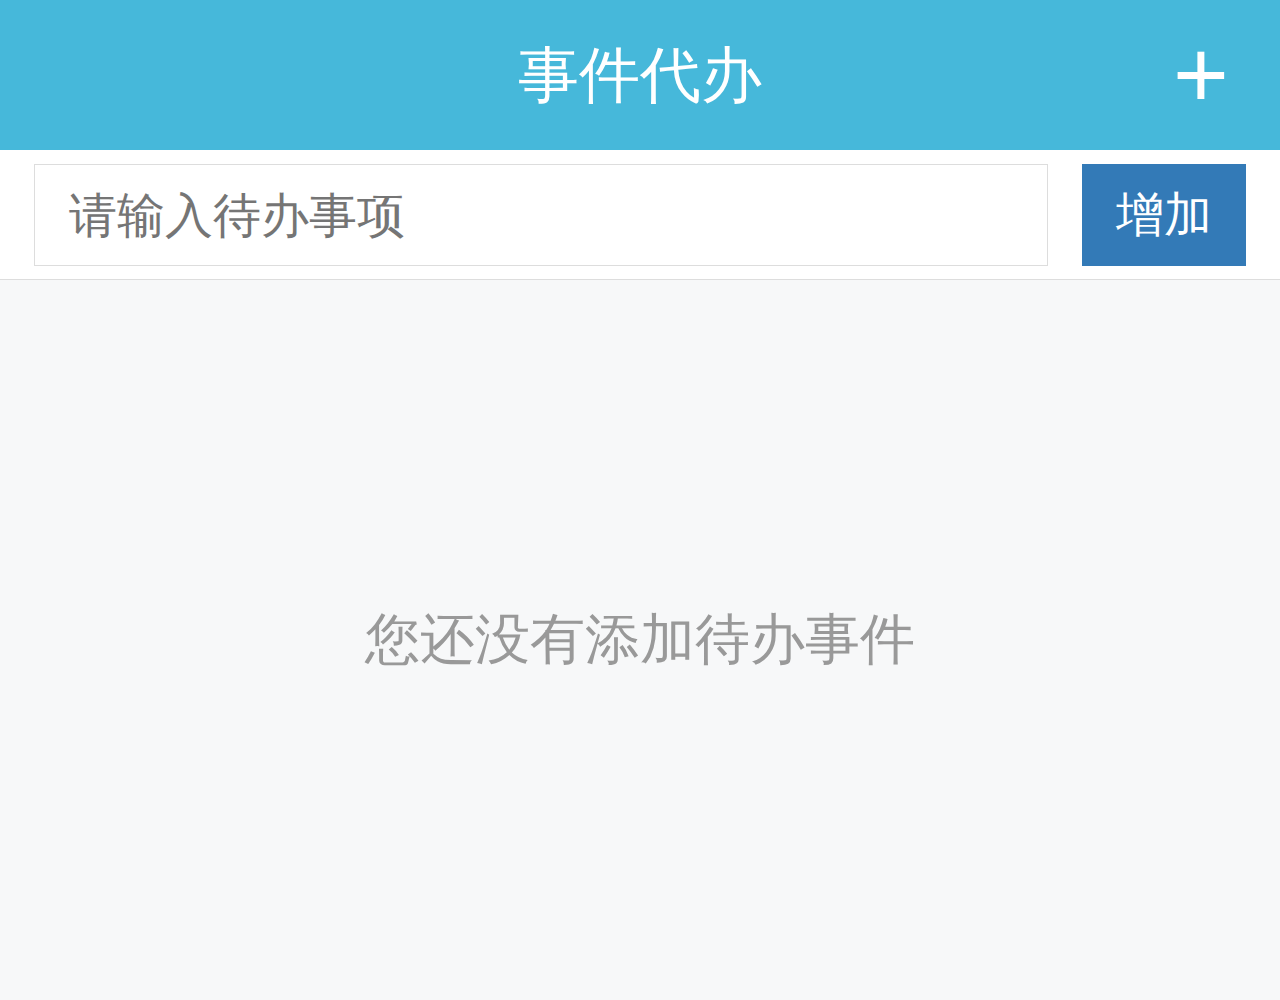
<file: todo-list/index.html>
<!doctype html><html lang="en"><head><meta charset="utf-8"/><link rel="icon" href="./favicon.ico"/><meta name="viewport" content="width=device-width,initial-scale=1"/><meta name="theme-color" content="#000000"/><meta name="description" content="Web site created using create-react-app"/><link rel="apple-touch-icon" href="./logo192.png"/><link rel="manifest" href="./manifest.json"/><title>React App</title><link href="./static/css/main.60e81819.chunk.css" rel="stylesheet"></head><body><noscript>You need to enable JavaScript to run this app.</noscript><div id="root"></div><script>!function(e){function r(r){for(var n,a,i=r[0],l=r[1],f=r[2],c=0,s=[];c<i.length;c++)a=i[c],Object.prototype.hasOwnProperty.call(o,a)&&o[a]&&s.push(o[a][0]),o[a]=0;for(n in l)Object.prototype.hasOwnProperty.call(l,n)&&(e[n]=l[n]);for(p&&p(r);s.length;)s.shift()();return u.push.apply(u,f||[]),t()}function t(){for(var e,r=0;r<u.length;r++){for(var t=u[r],n=!0,i=1;i<t.length;i++){var l=t[i];0!==o[l]&&(n=!1)}n&&(u.splice(r--,1),e=a(a.s=t[0]))}return e}var n={},o={1:0},u=[];function a(r){if(n[r])return n[r].exports;var t=n[r]={i:r,l:!1,exports:{}};return e[r].call(t.exports,t,t.exports,a),t.l=!0,t.exports}a.m=e,a.c=n,a.d=function(e,r,t){a.o(e,r)||Object.defineProperty(e,r,{enumerable:!0,get:t})},a.r=function(e){"undefined"!=typeof Symbol&&Symbol.toStringTag&&Object.defineProperty(e,Symbol.toStringTag,{value:"Module"}),Object.defineProperty(e,"__esModule",{value:!0})},a.t=function(e,r){if(1&r&&(e=a(e)),8&r)return e;if(4&r&&"object"==typeof e&&e&&e.__esModule)return e;var t=Object.create(null);if(a.r(t),Object.defineProperty(t,"default",{enumerable:!0,value:e}),2&r&&"string"!=typeof e)for(var n in e)a.d(t,n,function(r){return e[r]}.bind(null,n));return t},a.n=function(e){var r=e&&e.__esModule?function(){return e.default}:function(){return e};return a.d(r,"a",r),r},a.o=function(e,r){return Object.prototype.hasOwnProperty.call(e,r)},a.p="./";var i=this.webpackJsonpdaiban=this.webpackJsonpdaiban||[],l=i.push.bind(i);i.push=r,i=i.slice();for(var f=0;f<i.length;f++)r(i[f]);var p=l;t()}([])</script><script src="./static/js/2.93c958da.chunk.js"></script><script src="./static/js/main.eee19215.chunk.js"></script></body></html>
</file>
<file: todo-list/static/css/main.60e81819.chunk.css>
@charset "utf-8";.header{position:fixed;top:0;left:0;width:100%;height:.44rem;background-color:#46b8da}.header h1{text-align:center;line-height:.44rem;font-size:.18rem;color:#fff}.header .icon{position:absolute;top:.08rem;right:.15rem;color:#fff}.input-wrapper{display:flex;flex-direction:row;position:fixed;top:.44rem;left:0;width:100%;height:.38rem;padding:.04rem .1rem;box-sizing:border-box;border-bottom:1px solid #ddd;background-color:#fff}.input-wrapper input{flex:1 1;display:block;height:.3rem;border:1px solid #ddd;font-size:.14rem;text-indent:.1rem}.input-wrapper button{margin-left:.1rem}.todo-item{display:flex;flex-direction:row;align-items:center;height:.7rem;border-bottom:1px solid #ddd}.todo-item .check-box{display:flex;justify-content:center;align-items:center;width:.5rem;height:.5rem}.todo-item .content{flex:1 1;overflow:hidden;text-overflow:ellipsis;white-space:nowrap;min-width:0;font-size:.16rem}.todo-item .btn-group{display:flex;flex-direction:row;width:1.7rem}.todo-item .btn-group .btn{margin-left:.1rem;font-size:.12rem}.modal{display:flex;justify-content:center;align-items:center;position:fixed;top:0;left:0;z-index:1;width:100%;height:100vh;background-color:rgba(0,0,0,.5)}.modal .inner{width:2.5rem;background-color:#fff}.modal .inner .m-header{height:.38rem;background-color:#337ab7;color:#fff;text-align:center;line-height:.38rem;font-size:.16rem}.modal .inner .content-wrapper{padding:.15rem}.topic{font-size:.14rem;margin-bottom:.1rem}.comfirm-btn{width:100%;margin-top:.4rem}.text-area{width:100%;min-height:1rem;border:1px solid #ddd;padding:.05rem}.todo-list{margin-top:.44rem}.nodatatip-wrapper{display:flex;justify-content:center;align-items:center;height:80vh;margin-top:.82rem;font-size:.16rem;color:#999}html{background-color:#f7f8f9;color:#000;font-size:12px}blockquote,body,button,dd,dl,fieldset,figure,form,h1,h2,h3,h4,h5,h6,input,legend,ol,p,pre,td,textarea,th,ul,xmp{margin:0;padding:0}body,button,code,input,kbd,pre,samp,select,textarea,tt,xmp{line-height:1.5;font-family:tahoma,arial,"Hiragino Sans GB",simsun,sans-serif}big,button,h1,h2,h3,h4,h5,h6,input,select,small,textarea{font-size:100%}h1,h2,h3,h4,h5,h6{font-family:tahoma,arial,"Hiragino Sans GB","微软雅黑",simsun,sans-serif}b,h1,h2,h3,h4,h5,h6,strong{font-weight:400}address,cite,dfn,em,i,optgroup,var{font-style:normal}table{border-collapse:collapse;border-spacing:0;text-align:left}caption,th{text-align:inherit}menu,ol,ul{list-style:none}fieldset,img{border:0}button,img,input,object,select,textarea{vertical-align:middle}article,aside,details,figcaption,figure,footer,header,hgroup,menu,nav,section{display:block}audio,canvas,video{display:inline-block;*display:inline;*zoom:1}blockquote:after,blockquote:before,q:after,q:before{content:"\0020"}textarea{overflow:auto;resize:vertical}a,button,input,select,textarea{outline:0 none;border:none;box-sizing:border-box}button::-moz-focus-inner,input::-moz-focus-inner{padding:0;border:0}mark{background-color:transparent}a,del,ins,s,u{text-decoration:none}sub,sup{vertical-align:baseline}html{overflow-x:hidden;height:100%;font-size:50px;-webkit-tap-highlight-color:transparent}body{font-family:Arial,"Microsoft Yahei","Helvetica Neue",Helvetica,sans-serif;color:#333;font-size:.28em;line-height:1;-webkit-text-size-adjust:none}hr{height:.02rem;margin:.1rem 0;border:none;border-top:.02rem solid #cacaca}a{color:#333;text-decoration:none}img{width:100%}.container{padding:.82rem 0 .44rem;box-sizing:border-box}.border,.border-bottom,.border-bottomleft,.border-left,.border-right,.border-rightbottom,.border-rightleft,.border-top,.border-topbottom,.border-topleft,.border-topright{position:relative}.border-bottom:before,.border-bottomleft:after,.border-bottomleft:before,.border-left:before,.border-right:before,.border-rightbottom:after,.border-rightbottom:before,.border-rightleft:after,.border-rightleft:before,.border-top:before,.border-topbottom:after,.border-topbottom:before,.border-topleft:after,.border-topleft:before,.border-topright:after,.border-topright:before,.border:before{content:"\0020";overflow:hidden;position:absolute}.border:before{box-sizing:border-box;top:0;left:0;height:100%;width:100%;border:1px solid #eaeaea;transform-origin:0 0}.border-bottom:before,.border-bottomleft:before,.border-rightbottom:after,.border-top:before,.border-topbottom:after,.border-topbottom:before,.border-topleft:before,.border-topright:before{left:0;width:100%;height:1px}.border-bottomleft:after,.border-left:before,.border-right:before,.border-rightbottom:before,.border-rightleft:after,.border-rightleft:before,.border-topleft:after,.border-topright:after{top:0;width:1px;height:100%}.border-top:before,.border-topbottom:before,.border-topleft:before,.border-topright:before{border-top:1px solid #eaeaea;transform-origin:0 0}.border-right:before,.border-rightbottom:before,.border-rightleft:before,.border-topright:after{border-right:1px solid #eaeaea;transform-origin:100% 0}.border-bottom:before,.border-bottomleft:before,.border-rightbottom:after,.border-topbottom:after{border-bottom:1px solid #eaeaea;transform-origin:0 100%}.border-bottomleft:after,.border-left:before,.border-rightleft:after,.border-topleft:after{border-left:1px solid #eaeaea;transform-origin:0 0}.border-top:before,.border-topbottom:before,.border-topleft:before,.border-topright:before{top:0}.border-right:before,.border-rightbottom:before,.border-rightleft:after,.border-topright:after{right:0}.border-bottom:before,.border-bottomleft:after,.border-rightbottom:after,.border-topbottom:after{bottom:0}.border-bottomleft:before,.border-left:before,.border-rightleft:before,.border-topleft:after{left:0}@media (-webkit-min-device-pixel-ratio:1.5) and (-webkit-max-device-pixel-ratio:2.49),(-webkit-min-device-pixel-ratio:1.5) and (-webkit-max-device-pixel-ratio:2.4895833333333335),(min-device-pixel-ratio:1.5) and (max-device-pixel-ratio:2.49),(min-resolution:1.5dppx) and (max-resolution:2.49dppx),(min-resolution:144dpi) and (max-resolution:239dpi){.border:before{width:200%;height:200%;transform:scale(.5)}.border-bottom:before,.border-bottomleft:before,.border-rightbottom:after,.border-top:before,.border-topbottom:after,.border-topbottom:before,.border-topleft:before,.border-topright:before{transform:scaleY(.5)}.border-bottomleft:after,.border-left:before,.border-right:before,.border-rightbottom:before,.border-rightleft:after,.border-rightleft:before,.border-topleft:after,.border-topright:after{transform:scaleX(.5)}}@media (-webkit-min-device-pixel-ratio:2.5),(min-device-pixel-ratio:2.5),(min-resolution:2.5dppx),(min-resolution:240dpi){.border:before{width:300%;height:300%;transform:scale(.33333)}.border-bottom:before,.border-bottomleft:before,.border-rightbottom:after,.border-top:before,.border-topbottom:after,.border-topbottom:before,.border-topleft:before,.border-topright:before{transform:scaleY(.33333)}.border-bottomleft:after,.border-left:before,.border-right:before,.border-rightbottom:before,.border-rightleft:after,.border-rightleft:before,.border-topleft:after,.border-topright:after{transform:scaleX(.33333)}}.btn{display:block;height:.3rem;color:#fff;font-size:.14rem;padding:0 .1rem}.btn.btn-primary{color:#fff;background-color:#337ab7;border-color:#2e6da4}.btn.btn-warning{color:#fff;background-color:#f0ad4e;border-color:#eea236}.btn.btn-danger{color:#fff;background-color:#d9534f;border-color:#d43f3a}
/*# sourceMappingURL=main.60e81819.chunk.css.map */
</file>
